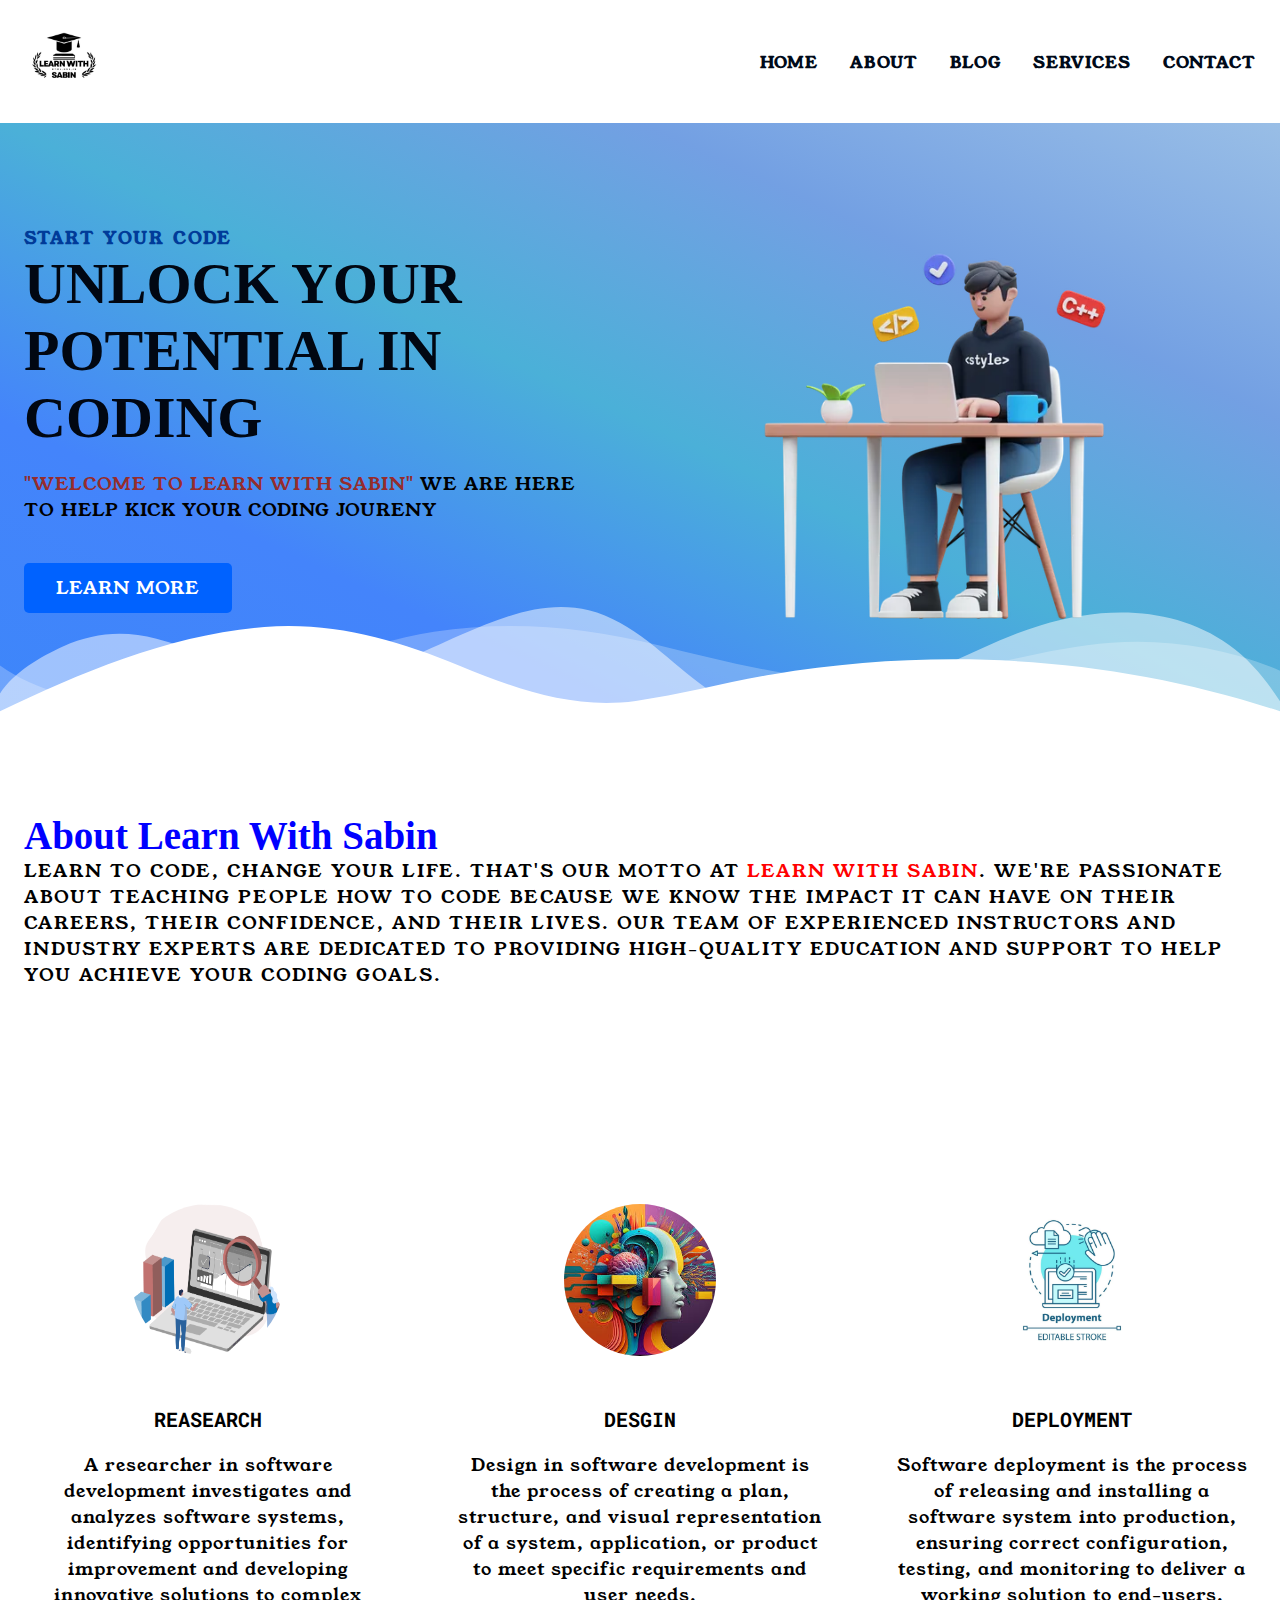
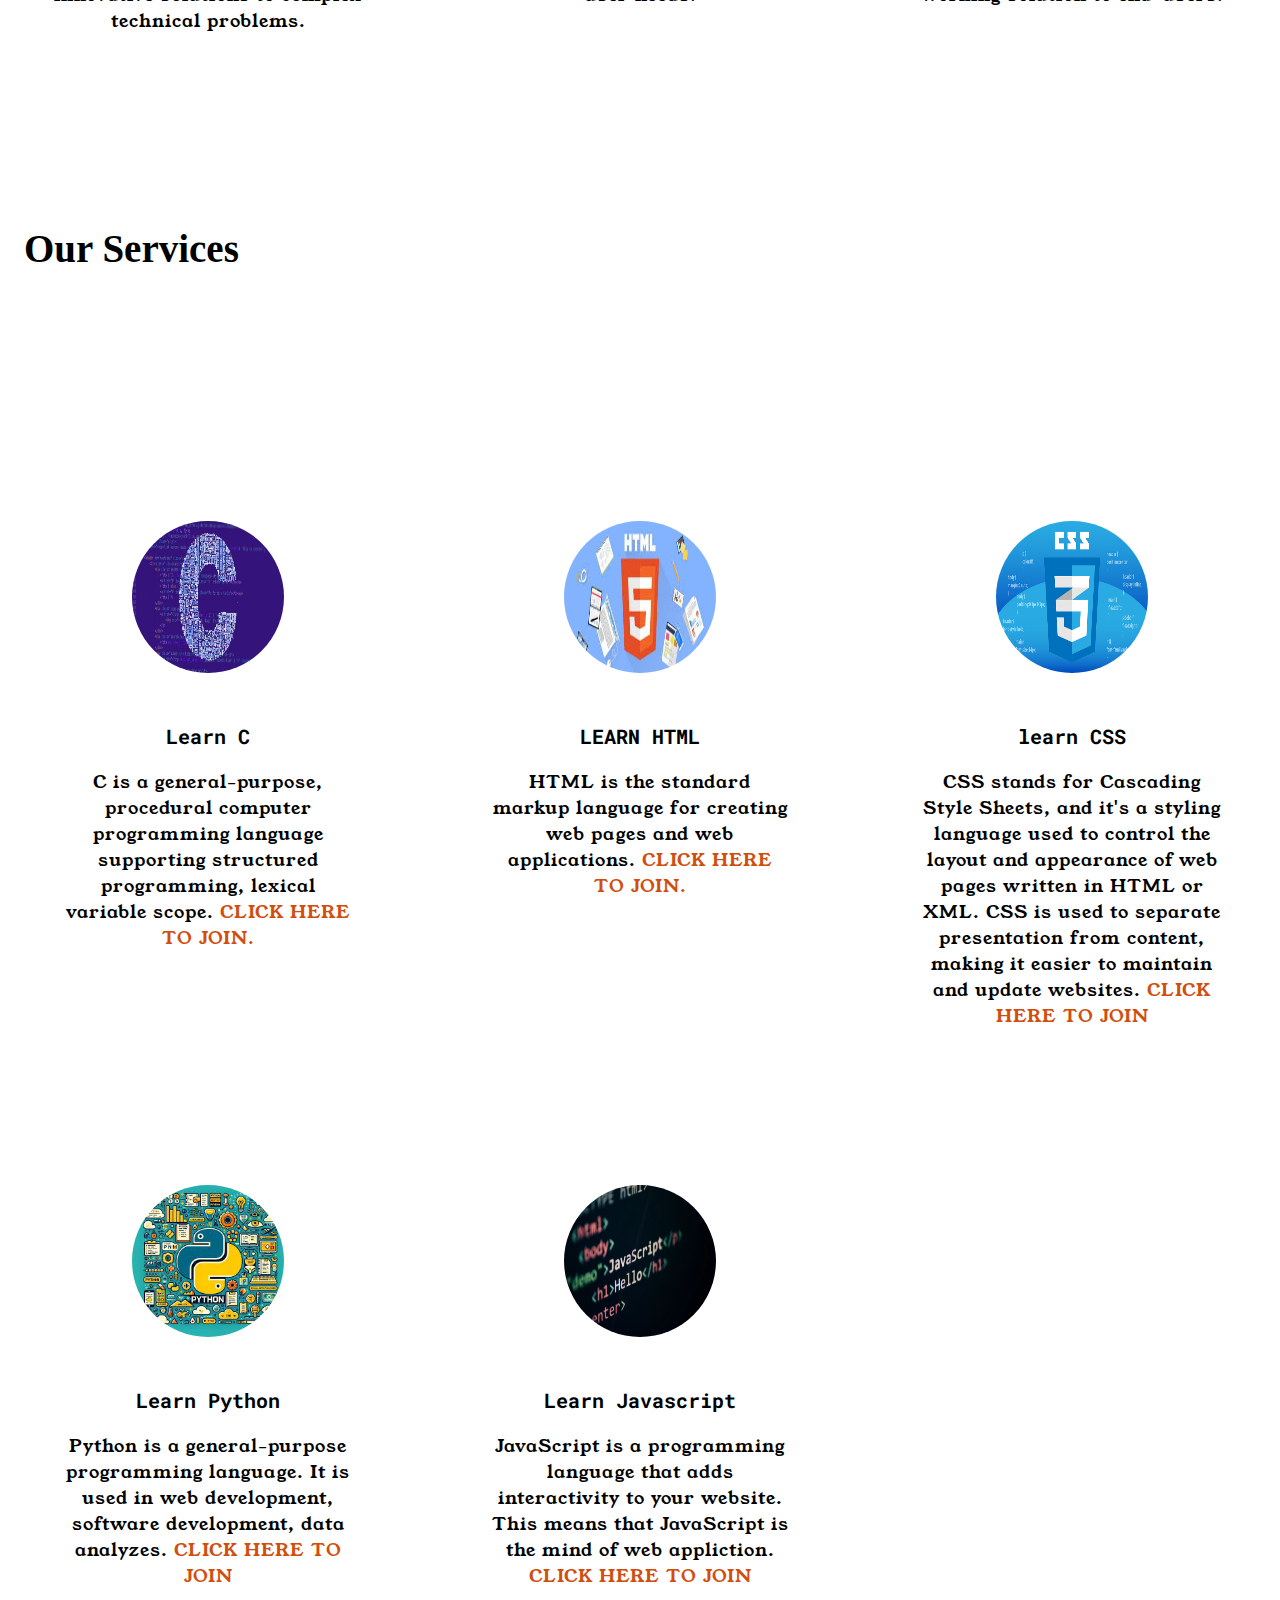
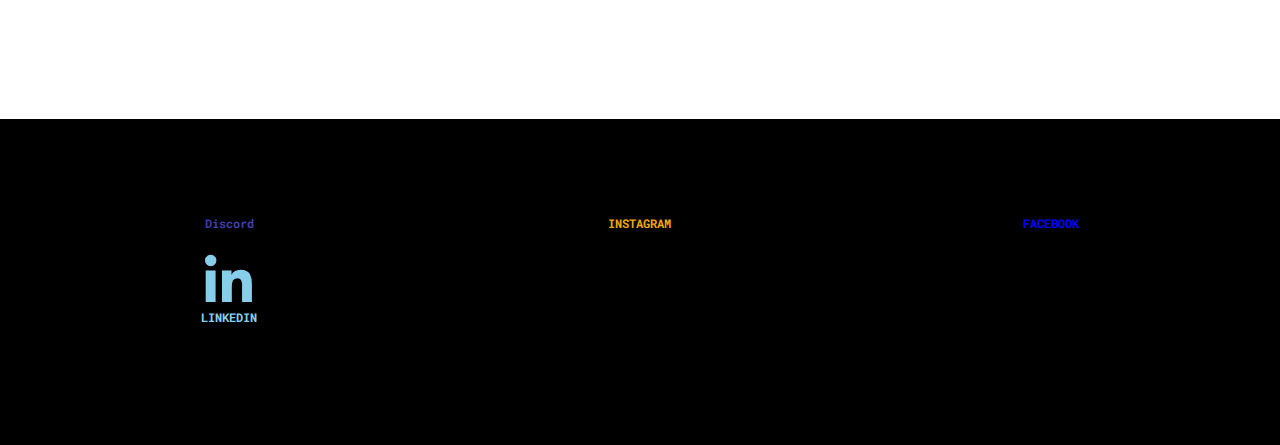
<file: index.html>
<!DOCTYPE html>
<html lang="en">
<head>
    <meta charset="UTF-8">
    <meta name="viewport" content="width=device-width, initial-scale=1.0">
    <title id="HOME">LEARN WITH SABIN</title>
    <link rel="stylesheet" href="style.css">
    <link rel='stylesheet' href='https://cdn-uicons.flaticon.com/2.4.2/uicons-brands/css/uicons-brands.css'>
     <link rel="icon" herf="logo.png" type="image/png">
    <link rel='stylesheet' href='https://cdnjs.cloudflare.com/ajax/libs/font-awesome/6.5.2/css/all.min.css'>
</head>
<body>
<header class="section-nav">
<div class="container" id="home" >
    <div class="nav-bar">
        <a href="index.html">
            <img src="logo.jpg" alt="logo" class="logo" >
        </a>
    </div>
    <nav class="navbar">
        <ul>
            <ls class="nav-item"><a href="index.html" class="nav-link" id="h" ">HOME</a></ls>
            <ls class="nav-item"><a href="about.html" class="nav-link" ">ABOUT</a></ls>

            <ls class="nav-item"><a href="blog.html" class="nav-link" ">BLOG</a></ls>
            <ls class="nav-item"><a href="service.html" class="nav-link" ">SERVICES</a></ls>
            <ls class="nav-item"><a href="contact.html" class="nav-link" ">CONTACT</a></ls>
        </ul>
    </nav>
</div>
</header>
<main>
    <div class="custom-shape-divider-bottom-1719583520">
        <svg data-name="Layer 1" xmlns="http://www.w3.org/2000/svg" viewBox="0 0 1200 120" preserveAspectRatio="none">
            <path d="M0,0V46.29c47.79,22.2,103.59,32.17,158,28,70.36-5.37,136.33-33.31,206.8-37.5C438.64,32.43,512.34,53.67,583,72.05c69.27,18,138.3,24.88,209.4,13.08,36.15-6,69.85-17.84,104.45-29.34C989.49,25,1113-14.29,1200,52.47V0Z" opacity=".25" class="shape-fill"></path>
            <path d="M0,0V15.81C13,36.92,27.64,56.86,47.69,72.05,99.41,111.27,165,111,224.58,91.58c31.15-10.15,60.09-26.07,89.67-39.8,40.92-19,84.73-46,130.83-49.67,36.26-2.85,70.9,9.42,98.6,31.56,31.77,25.39,62.32,62,103.63,73,40.44,10.79,81.35-6.69,119.13-24.28s75.16-39,116.92-43.05c59.73-5.85,113.28,22.88,168.9,38.84,30.2,8.66,59,6.17,87.09-7.5,22.43-10.89,48-26.93,60.65-49.24V0Z" opacity=".5" class="shape-fill"></path>
            <path d="M0,0V5.63C149.93,59,314.09,71.32,475.83,42.57c43-7.64,84.23-20.12,127.61-26.46,59-8.63,112.48,12.24,165.56,35.4C827.93,77.22,886,95.24,951.2,90c86.53-7,172.46-45.71,248.8-84.81V0Z" class="shape-fill"></path>
        </svg>
    </div>
    
    <section class="section-hero">
        
        <div class="container grid grid-two--cols">
            <div class="section-hero--content">
   <p class="subhead">
    START YOUR CODE
   </p>
   <h1 class="herohead">
    UNLOCK YOUR POTENTIAL IN CODING
   </h1>
   <p class="heropara">
   <span style="color: rgb(150, 44, 44);">"WELCOME TO LEARN WITH SABIN"</span>
   WE ARE HERE TO HELP KICK YOUR CODING JOURENY
   </p>
   <div class="hero-button">
    <a href="" class="btn l">LEARN MORE</a>
   </div>
            </div>
            <div class="section-hero--image">
                <figure>
                    <img src="hero.jpg" alt="hero" class="hero-image">
                </figure>
            </div>
        </div>
    </section>
</main>
    <section class="about-section">
        <div class="container">
            <h2 class="section-common-heading" style="color: blue;" > About Learn With Sabin </h2>   
             <p class="section-common-subheading" style="text-transform: uppercase; letter-spacing:2px;" >
                Learn to code, change your life. That's our motto at <span style="color: red;">LEARN WITH SABIN</span>. We're passionate about teaching people how to code because we know the impact it can have on their careers, their confidence, and their lives. Our team of experienced instructors and industry experts are dedicated to providing high-quality education and support to help you achieve your coding goals.
             </p>
        </div>
   <div class="container grid grid-three">
     <div class="about-div">
        <div class="icon">
            <img src="re.png" alt="re">
        </div>
        <h3 class="section-common--title">REASEARCH</h3>
        <p>
            A researcher in software development investigates and analyzes software systems, identifying opportunities for improvement and developing innovative solutions to complex technical problems.
        </p></div>
        <div class="about-div">
            <div class="icon">
                <img src="des.jpg" alt="re" style="border-radius: 50%;">
            </div>
            <h3 class="section-common--title">DESGIN</h3>
            <p>
                Design in software development is the process of creating a plan, structure, and visual representation of a system, application, or product to meet specific requirements and user needs.
            </p>
        </div>
        <div class="about-div">
            <div class="icon">
                <img src="dm.jpg" alt="re" style="border-radius: %;">
            </div>
            <h3 class="section-common--title">DEPLOYMENT</h3>
            <p>
                Software deployment is the process of releasing and installing a software system into production, ensuring correct configuration, testing, and monitoring to deliver a working solution to end-users.
            </p>
        </div>
  </div>

  <div class="container">
    <h2 class="section-common-heading"> Our Services </h2>   
     <p class="section-common-subheading" style="text-transform: capitalize;">
        
    </p>
</div>
  <div class="container grid grid--four">
    <div class="course-div">
        <div class="icon">
            <img src="c.jpg" alt="re">
        </div>
        <h3 class="section-common--title">Learn C</h3>
        <p>
            C is a general-purpose, procedural computer programming language supporting structured programming, lexical variable scope.
            <a href="service.html">CLICK HERE TO JOIN.</a>
        </p>
    </div>
    <div class="course-div">
        <div class="icon">
            <img src="html.jpg" alt="re">
        </div>
        <h3 class="section-common--title">LEARN HTML</h3>
        <p>
            HTML is the standard markup language for creating web pages and web applications.
            <a href="service.html">CLICK HERE TO JOIN.</a>
        </p>
    </div>
    <div class="course-div">
        <div class="icon">
            <img src="css.png" alt="re">
        </div>
        <h3 class="section-common--title">learn CSS</h3>
        <p>
            CSS stands for Cascading Style Sheets, and it's a styling language used to control the layout and appearance of web pages written in HTML or XML. CSS is used to separate presentation from content, making it easier to maintain and update websites.
            <a href="service.html">CLICK HERE TO JOIN</a>  
        </p>
    </div>
    <div class="course-div">
        <div class="icon">
            <img src="py.jpg" alt="re">
        </div>
        <h3 class="section-common--title">Learn Python</h3>
        <p>
            Python is a general-purpose programming language. It is used in web development, software development, data analyzes.
            <a href="service.html">CLICK HERE TO JOIN</a>
        </p>
    </div>
    <div class="course-div">
        <div class="icon">
            <img src="js.jpg" alt="re">
        </div>
        <h3 class="section-common--title">Learn Javascript</h3>
        <p>
        JavaScript is a programming language that adds interactivity to your website. This means that JavaScript is the mind of web appliction.
        <a href="service.html">CLICK HERE TO JOIN</a>
        </p>
    </div>
  </div>
   


    </section>    
<section class="section-course">
    <div class="container">
        <h2 class="section-common-heading">COURSE</h2>
        <p class="section-common-subheading">
            Lorem ipsum, dolor sit   </p>
    </div>
    <div class="container grid grid-three--cols">
   <div class="choose-left--div text-align--right">
    <div class="why-choose--div">
        <p class="common-text--highlight">1</p>
        <h2 class="section-common-heading">COURSE</h2>
        <p class="section-common-subheading">
            Lorem ipsum, dolor sit amet   </p>
    </div>
    <div class="why-choose--div">
        <p class="common-text--highlight">1</p>
        <h2 class="section-common-heading">COURSE</h2>
        <p class="section-common-subheading">
            Lorem ipsum, dolor sit amet  </p>
    </div>
    <div class="why-choose--div">
        <p class="common-text--highlight">1</p>
        <h2 class="section-common-heading">COURSE</h2>
        <p class="section-common-subheading">
            Lorem ipsum, dolor sit  </p>
    </div>
   </div>
<div class="center choose-left--div">
    <div class="why-choose--div">
        <img src="logo.jpg" ">
    </div>
</div>




   <div class="choose-left--div text-align--left">
    <div class="why-choose--div">
        <p class="common-text--highlight">1</p>
        <h2 class="section-common-heading">COURSE</h2>
        <p class="section-common-subheading">
            Lorem ipsum, dolor sit a  </p>
    </div>
    <div class="why-choose--div">
        <p class="common-text--highlight">1</p>
        <h2 class="section-common-heading">COURSE</h2>
        <p class="section-common-subheading">
            Lorem ipsum, dolor sit amet cons  </p>
    </div>
    <div class="why-choose--div">
        <p class="common-text--highlight">1</p>
        <h2 class="section-common-heading">COURSE</h2>
        <p class="section-common-subheading">
            Lorem ipsum, dolor   </p>
    </div>
   </div>
    </div>
</section>
 <div class="scetion-contact-homepage" id="contact">
    <div class="container grid grid-two--cols"  >
        <div class="contact-content">
            <h2 class="contact-title" style="color: red;" >  LWS </h2>
            <p> join free bootcamps to know us better</p>
            <div class="btn">
                <a href="contact.html">
                    start now
                </a> 
            </div>
        </div>
        <div class="contact-image">
            <img src="logo.jpg" style="border-radius: 50%; width:150px;">
        </div>
    </div>
 </div>
   


 <footer>
    <div class="container grid grid--four" style="text-align: center" >
        <div class="footer-div" id="q" ;" >
            <div class="icon"  >
              <a href="https://discord.com/invite/jt9DnQJs">  <i class="fi fi-brands-discord"  style=" color:rgb(62, 62, 172)" ></i>
              </a>  <h1 style="color:rgb(62, 62, 172)"> Discord</h1>
            </div>
            <h3 class="section-common--title"  ></h3>
            <p>
                
            </p>
        </div>
        <div class="footer-div" id="w" >
            <div class="icon">
                <a href="https://www.instagram.com/xtha__sabin?igsh=M284NGszb3V4MHAx">
                <i class="fi fi-brands-instagram"  style="color:rgb(241, 198, 129);  " >
                    
                </i></a>
                <h1 style="color: rgb(237, 167, 4);" >INSTAGRAM</h1>
            </div>
            <h3 class="section-common--title"></h3>
            <p>
              
            </p>
        </div>
        <div class="footer-div" id="e" >
            <div class="icon">
       <a href="https://www.facebook.com/sabin.nayaju?mibextid=ZbWKwL">         <i class="fi fi-brands-facebook"  style=" color:blue" ></i>
       </a>          <h1 style="color: blue;" >FACEBOOK</h1>
            </div>
            <h3 class="section-common--title"></h3>
            <p>
               
            </p>
        </div>
        <div class="footer-div" id="r" >
            <div class="icon">
     <a href="https://www.linkedin.com/in/sabin-nayaju-72438a204?utm_source=share&utm_campaign=share_via&utm_content=profile&utm_medium=android_app">           <i class="fab fa-linkedin-in"  style=" color:skyblue " ></i>
     </a>      <h1 style="color: skyblue;">LINKEDIN</h1>
            </div>
            <h3 class="section-common--title"></h3>
            <p>
              
            </p>
        </div>
       
      </div>
 </footer>

</body>
</html>
</file>
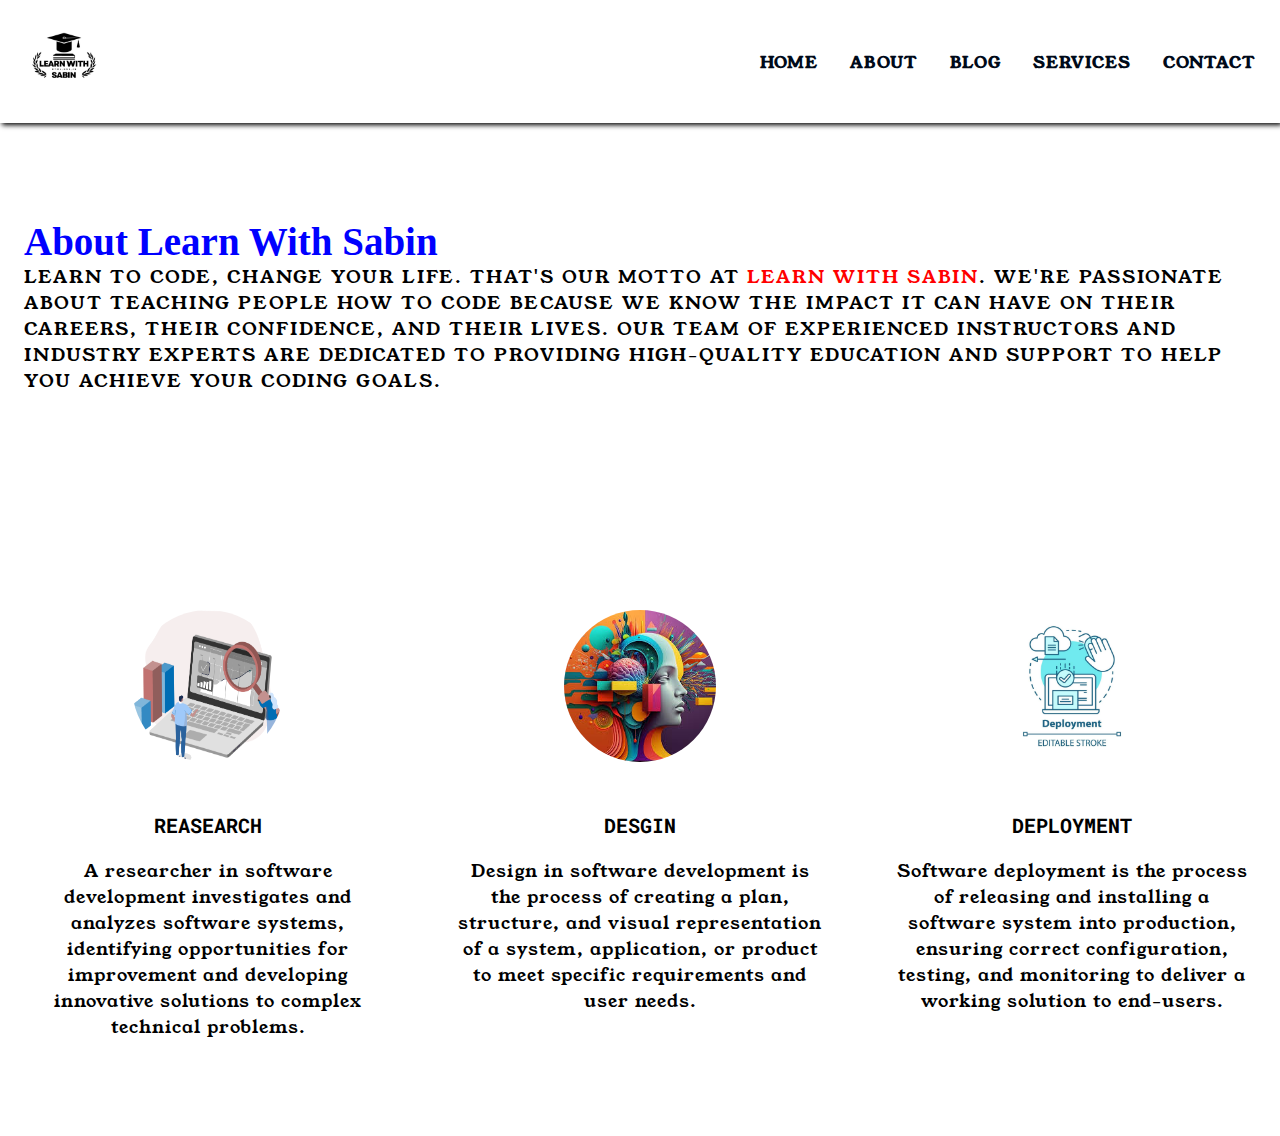
<file: about.html>
<!DOCTYPE html>
<html lang="en">
<head>
    <meta charset="UTF-8">
    <meta name="viewport" content="width=device-width, initial-scale=1.0">
    <title>ABOUT</title>
    <link rel="stylesheet" href="style.css">
</head>
<body>
    <header class="section-nav">
        <div class="container" id="home" >
            <div class="nav-bar">
                <a href="index.html">
                    <img src="logo.jpg" alt="logo" class="logo" >
                </a>
            </div>
            <nav class="navbar">
                <ul>
                    <ls class="nav-item"><a href="index.html" class="nav-link" id="h" ">HOME</a></ls>
                    <ls class="nav-item"><a href="about.html" class="nav-link" ">ABOUT</a></ls>
        
                    <ls class="nav-item"><a href="blog.html" class="nav-link" ">BLOG</a></ls>
                    <ls class="nav-item"><a href="service.html" class="nav-link" ">SERVICES</a></ls>
                    <ls class="nav-item"><a href="contact.html" class="nav-link" ">CONTACT</a></ls>
                </ul>
            </nav>
        </div>
        </header>
        <section class="about-section">
            <div class="container">
                <h2 class="section-common-heading" style="color: blue;" > About Learn With Sabin </h2>   
                 <p class="section-common-subheading" style="text-transform: uppercase; letter-spacing:2px;" >
                    Learn to code, change your life. That's our motto at <span style="color: red;">LEARN WITH SABIN</span>. We're passionate about teaching people how to code because we know the impact it can have on their careers, their confidence, and their lives. Our team of experienced instructors and industry experts are dedicated to providing high-quality education and support to help you achieve your coding goals.
                 </p>
            </div>
       <div class="container grid grid-three">
         <div class="about-div">
            <div class="icon">
                <img src="re.png" alt="re">
            </div>
            <h3 class="section-common--title">REASEARCH</h3>
            <p>
                A researcher in software development investigates and analyzes software systems, identifying opportunities for improvement and developing innovative solutions to complex technical problems.
            </p></div>
            <div class="about-div">
                <div class="icon">
                    <img src="des.jpg" alt="re" style="border-radius: 50%;">
                </div>
                <h3 class="section-common--title">DESGIN</h3>
                <p>
                    Design in software development is the process of creating a plan, structure, and visual representation of a system, application, or product to meet specific requirements and user needs.
                </p>
            </div>
            <div class="about-div">
                <div class="icon">
                    <img src="dm.jpg" alt="re" style="border-radius: %;">
                </div>
                <h3 class="section-common--title">DEPLOYMENT</h3>
                <p>
                    Software deployment is the process of releasing and installing a software system into production, ensuring correct configuration, testing, and monitoring to deliver a working solution to end-users.
                </p>
            </div>
      </div>
       

</body>
</html>
</file>
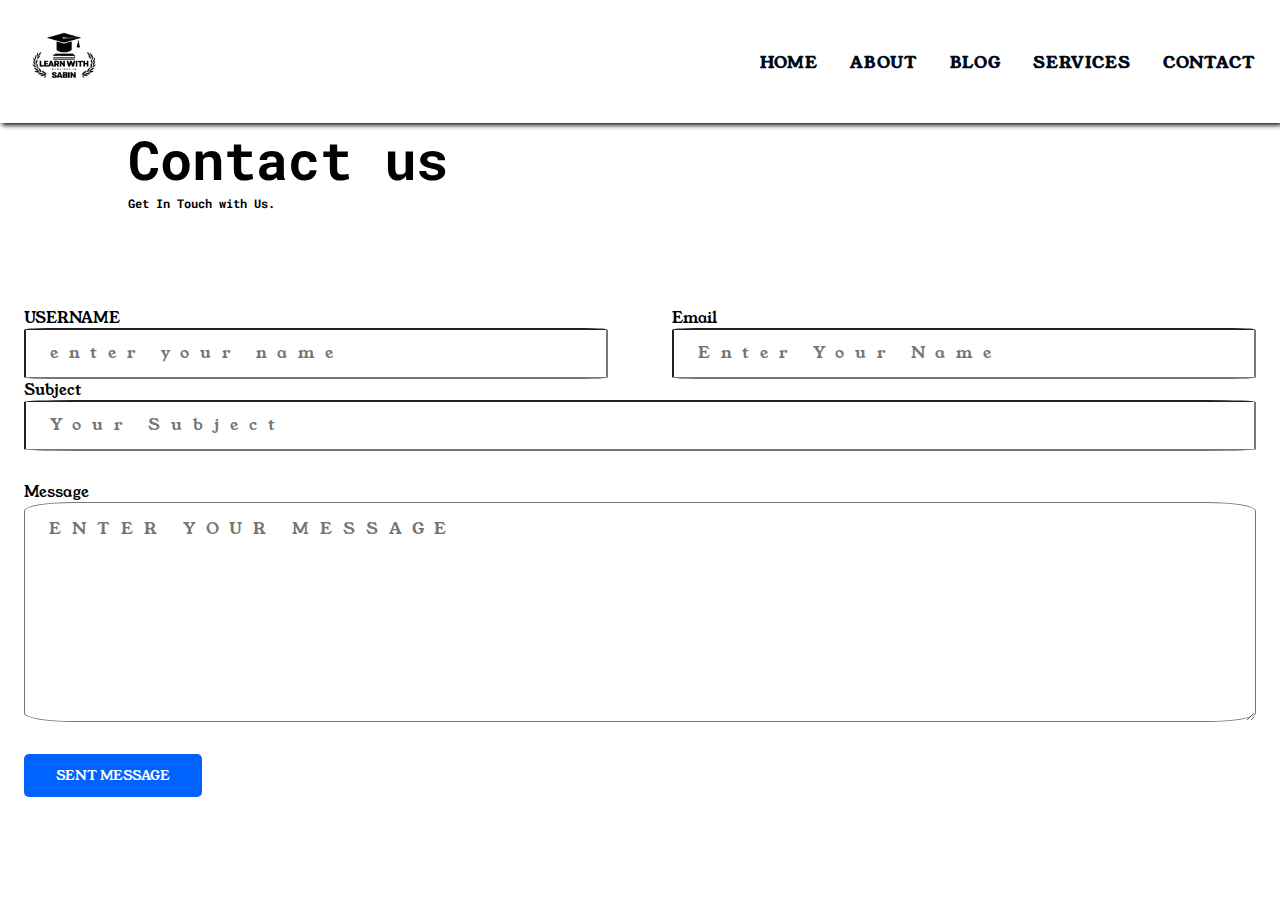
<file: contact.html>
<!DOCTYPE html>
<html lang="en">
<head>
    <meta charset="UTF-8">
    <meta name="viewport" content="width=device-width, initial-scale=1.0">
    <title>CONTACT</title>
    <link rel="stylesheet" href="style.css">
</head>
<body>
    <header class="section-nav">
        <div class="container" id="home" >
            <div class="nav-bar">
                <a href="index.html">
                    <img src="logo.jpg" alt="logo" class="logo" >
                </a>
            </div>
            <nav class="navbar">
                <ul>
                    <ls class="nav-item"><a href="index.html" class="nav-link" id="h" ">HOME</a></ls>
                    <ls class="nav-item"><a href="about.html" class="nav-link" ">ABOUT</a></ls>
        
                    <ls class="nav-item"><a href="blog.html" class="nav-link" ">BLOG</a></ls>
                    <ls class="nav-item"><a href="service.html" class="nav-link" ">SERVICES</a></ls>
                    <ls class="nav-item"><a href="contact.html" class="nav-link" ">CONTACT</a></ls>
                </ul>
            </nav>
        </div>
        </header>
        <h1 style="font-size:6vh; margin-left:10vw; display: block;">
            Contact us
        </h1>
        <h1 style="margin-left: 10vw;">
            Get In Touch with Us.
        </h1>
        <div class="container gid grid-two--cols mb-3" >
      <div class="contact-contain">
        <form action="https://api.web3forms.com/submit" method="POST">
            <div class="grid grid-two--cols">
                <input type="hidden" name="access_key" value="9f9c7243-072f-471e-9b45-183b94ab6475">
                <div>
                    <label for="username"> USERNAME</label>
                    <input type="text" name="username" id="username" required autocomplete="off" placeholder="enter your name"/>
 </div><div>
                    <label for="email"> Email</label>
                    <input type="email" name="email" id="email" required autocomplete="off" placeholder="Enter Your Name"/>
                </div>
            </div>
            <div class="mb-3">
                <label for="subject">Subject</label>
                <input type="text" name="subject" id="subject" required autocomplete="off" placeholder="Your Subject"/>
            
            </div>
            <div class="mb-3">
              
                <label for="message">Message</label>
                 <textarea name="message" id="message" cols="30" rows="10" placeholder="ENTER YOUR MESSAGE"></textarea>
            </div>
            <button type="submit" class="btn btn-submit">SENT MESSAGE</button>
        </form>
      </div>
        </div>
       
</body>
</html>
</file>
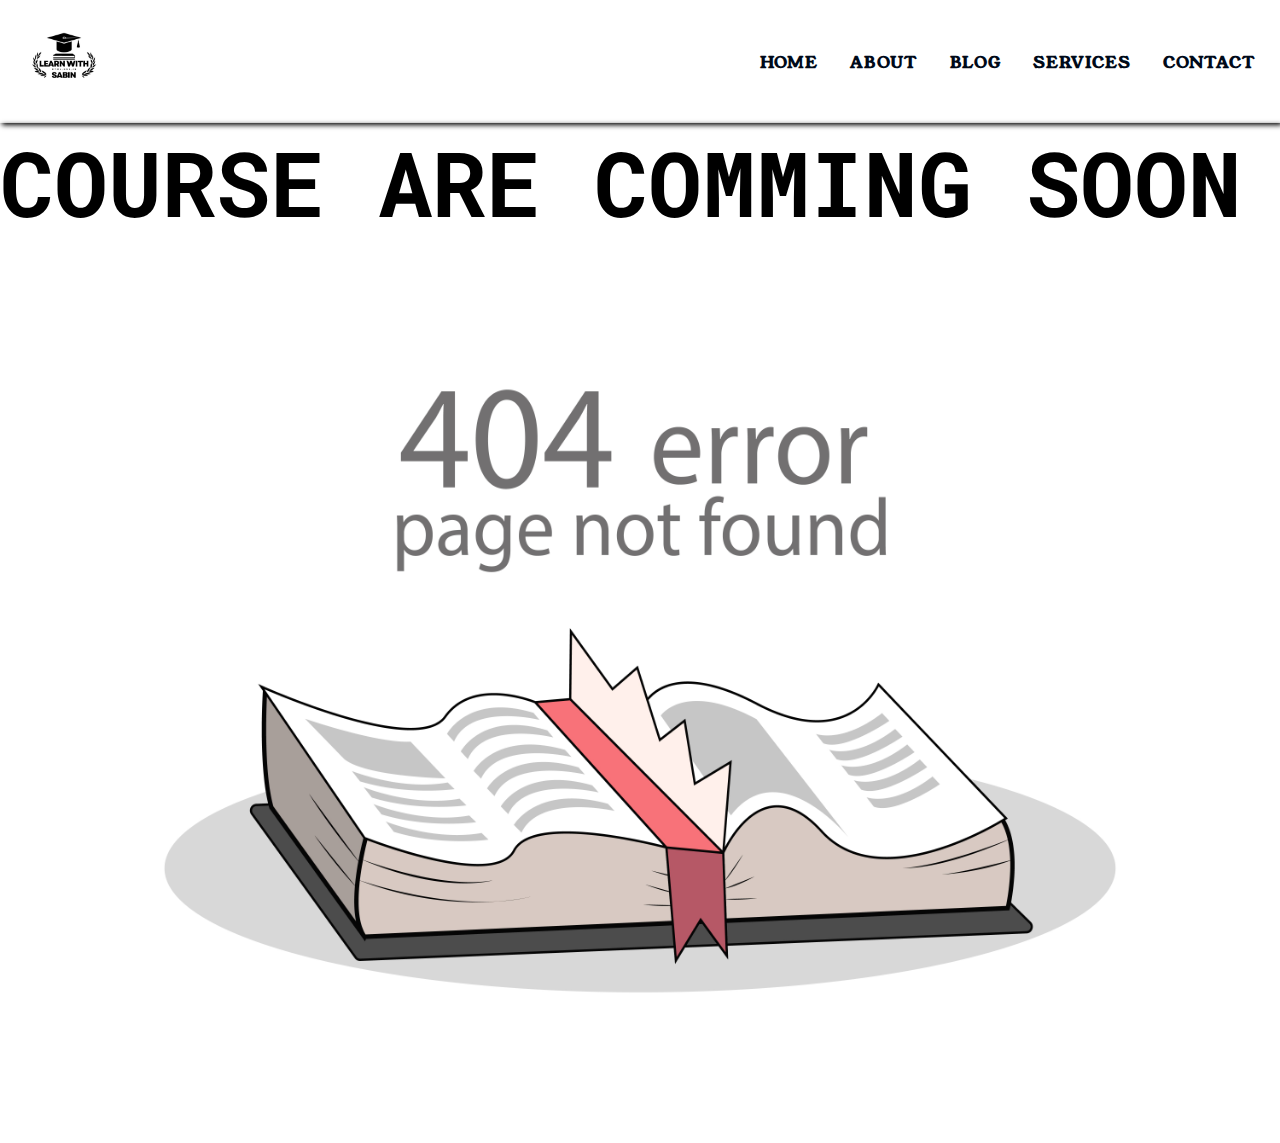
<file: service.html>
<!DOCTYPE html>
<html lang="en">
<head>
    <meta charset="UTF-8">
    <meta name="viewport" content="width=device-width, initial-scale=1.0">
    <title>BLOG</title>
    <link rel="stylesheet" href="style.css">
</head>
<body>
    <header class="section-nav">
        <div class="container" id="home" >
            <div class="nav-bar">
                <a href="index.html">
                    <img src="logo.jpg" alt="logo" class="logo" >
                </a>
            </div>
            <nav class="navbar">
                <ul>
                    <ls class="nav-item"><a href="index.html" class="nav-link" id="h" ">HOME</a></ls>
                    <ls class="nav-item"><a href="about.html" class="nav-link" ">ABOUT</a></ls>
        
                    <ls class="nav-item"><a href="blog.html" class="nav-link" ">BLOG</a></ls>
                    <ls class="nav-item"><a href="service.html" class="nav-link" ">SERVICES</a></ls>
                    <ls class="nav-item"><a href="contact.html" class="nav-link" ">CONTACT</a></ls>
                </ul>
            </nav>
        </div>
        </header>
        <h1 style="font-size: 10vh; box-shadow: 2px 2px 5px black;">
           COURSE ARE COMMING SOON 
        </h1>
        <div class="error" style="height: 200px;" >
            <img src="error.jpg" alt="er" style="height:100vh; width:calc(100%);">
        </diV>
       
</body>
</html>
</file>
<file: style.css>
@import url('https://fonts.googleapis.com/css2?family=Young+Serif&display=swap');
@import url('https://fonts.googleapis.com/css2?family=Roboto+Mono:ital,wght@0,100..700;1,100..700&display=swap');
*{
    margin: 0;
    padding: 0;
    box-sizing: border-box;
    font-family: "Young Serif",serif;
}
html{
    font-size:62.5% ;
}
p,ls,a{
    font-size: 1.8rem;
    letter-spacing: 0.1rem;
    font-weight: 400;
}
h1,h2,h3,h4,h6,h5{
    font-family: "Roboto Mono", monospace;
}
a{
    text-decoration: none;
    color: var(--para-color);
}
.container {
    max-width: 142rem;
    margin: 0 auto;
    padding: 9.6rem 2.4rem;

}
.section-nav{
    width: 100%;
    box-shadow: 2px 2px 5px black;
}
.section-nav .container{
    display: flex;
    justify-content: space-between;
   align-items: center;
   padding: 1.8rem 0;
   padding: 1.8rem 2.4rem;
}
.section-nav .navbar ul{
    display: flex;
    gap: 3.2rem;
    & ls a{
        color: var(--heading-color);
        text-transform: uppercase;
        font-weight: 600;
        display: inline-block;
        font-size: 1.6rem;
        position: relative;
        line-height: 1.5;
         &::after {
            content: "";
            position: absolute;
            bottom: 0;
            left: 0;
            width: 0%;
            transition: all .3s linear;
            -webkit-transition: all .3s linear;
            -moz-transition: all .3s linear;
            -ms-transition: all .3s linear;
            -o-transition: all .3s linear;
            border-bottom: 0.2rem solid var(--main-color);
}     
    }
    & ls a:hover:after{
           width: 100%;
          
    }
    
}
:root{
    --main-color: #0062ff ;
    --supporting-color:white;
    --font-color: #424242;
    --bg-color:#ffffff;
    --heading-color:#000a19;
    --para-color: #d14e0d;
    --test:#070101;
    --white-color:white;
    --bnt-hover-bg-color: #003b99;
    --btn-box-shadow:rgba(100, 100, 111, 0.2) 0px 7px 28px 0px; 
    --hero-heading-color: #010712;
    --suporting-color:rgb(146, 181, 238);
}
.grid{
    display: grid;

}
.grid-two--cols{
    grid-template-columns: repeat(2,1fr);
}

.btn{
    display: inline-block;
    padding: 1.2rem 3.2rem;
    background-color: var(--main-color);
    color: var(--white-color);
    border-radius:0.5rem ;
    -webkit-border-radius:0.5rem ;
    -moz-border-radius:0.5rem ;
    -ms-border-radius:0.5rem ;
    -o-border-radius:0.5rem ;
}
.btn:hover{
    cursor: pointer;
    background-color: var(--bnt-hover-bg-color);
    box-shadow: var(--btn-box-shadow);
}
main{
    background-image: linear-gradient(to top right, #3d86fa,#4484fb,rgb(75, 176, 216),hwb(216 45% 11%),rgb(153, 190, 230));
    position: relative;
}
.section-hero .grid{
    align-items: center;
    gap: 6.4rem;
    & .subhead{
        text-transform: uppercase;
        letter-spacing: 0.2rem;
        font-size: 1.7rem;
        word-spacing: .2rem;
        color: var(--bnt-hover-bg-color);
        font-weight: 700;
    }

    & .herohead{
        font-size: 5.8rem;
        font-family: 'Times New Roman', Times, serif;
        color: var(--hero-heading-color);
    }
    & .heropara{
        margin: 2rem 0 4rem 0;
       
    }
}


.section-hero--image{
    width: 100%;
    height: 100%;
    transform: scaleX(1);
    -webkit-transform: scaleX(1);
    -moz-transform: scaleX(1);
    -ms-transform: scaleX(1);
    -o-transform: scaleX(1);
}
.custom-shape-divider-bottom-1719583520 {
    position: absolute;
    bottom: 0;
    left: 0;
    width: 100%;
    overflow: hidden;
    line-height: 0;
    transform: rotate(180deg);
}

.custom-shape-divider-bottom-1719583520 svg {
    position: relative;
    display: block;
    width: calc(100% + 1.3px);
    height: 140px;
}

.custom-shape-divider-bottom-1719583520 .shape-fill {
    fill: #FFFFFF;
}
.section-common-heading{
    font-size: 3.9rem;
    font-weight:900;
 font-family: 'Times New Roman', Times, serif;
}
.about-section .about-div{
    text-align: center;
    
}
.course-div{
    text-align: center;
}

.about-section img{
    padding: 2.4rem;
    background-color: var(--supporting-color);
    width: 20rem;
    height: 20rem;
    border-radius: 50%;
    -webkit-border-radius: 50%;
    -moz-border-radius: 50%;
    -ms-border-radius: 50%;
    -o-border-radius: 50%;
}
.section-common--title{
    color: var();
    font-size: 2rem;
    margin: 2.4rem 0 2rem 0;
}
.grid-three{
    grid-template-columns: repeat(3,1fr);
}
.about-div .icon:hover{
    transform: rotate(360deg);
    -webkit-transform: rotate(360deg);
    -moz-transform: rotate(360deg);
    -ms-transform: rotate(360deg);
    -o-transform: rotate(360deg);
}
.about-div .icon{
    transition: all 0.8s ease-in-out 0.2s;
    -webkit-transition: all 0.8s ease-in-out 0.2s;
    -moz-transition: all 0.8s ease-in-out 0.2s;
    -ms-transition: all 0.8s ease-in-out 0.2s;
    -o-transition: all 0.8s ease-in-out 0.2s;
}
.about-section .grid{
   gap: 6.4rem;

}
.grid--four{
    grid-template-columns: repeat(4,1fr);
}
.course-div .grid{
    gap: 6.4rem;

}
 .course-div:hover{
    box-shadow: var(--btn-box-shadow);
    transform: scale(1.001);
    -webkit-transform: scale(1.001);
    -moz-transform: scale(1.001);
    -ms-transform: scale(1.001);
    -o-transform: scale(1.001);
    border-radius: 5%;
    -webkit-border-radius: 5%;
    -moz-border-radius: 5%;
    -ms-border-radius: 5%;
    -o-border-radius: 5%;
}
.course-div{
    padding: 3.4rem;
}
.section-course .text-align--right .why-choose--divd{
   display: flex;
   flex-direction: column;
   justify-self: start;
   align-items: end;
   text-align: right;
}
.common-text--highlight{
    width: 3rem;
    aspect-ratio: 1;
    background-color: var(--suporting-color);
    border-radius: 50%;
    -webkit-border-radius: 50%;
    -moz-border-radius: 50%;
    -ms-border-radius: 50%;
    -o-border-radius: 50%;
    display: flex;
    justify-content: center;
    align-items: center;
    font-size: 2.4rem;
    font-family: 'Times New Roman', Times, serif;
    font-weight: 700;
    color: #0062ff;
}
.grid-three--cols{
    grid-template-columns: repeat(3,1fr);
}
.choose-left--div{
       letter-spacing: 2rem;
}
.why-choose--div{
    padding-bottom: 5rem;
}
.scetion-contact-homepage{
     width: 50%;
     min-height: 10rem;
     margin: 0 auto;
     box-shadow: var(--btn-box-shadow);
     margin-bottom: 2rem;
     border-radius:0.2rem ;
     -webkit-border-radius:0.2rem ;
     -moz-border-radius:0.2rem ;
     -ms-border-radius:0.2rem ;
     -o-border-radius:0.2rem ;

     & .grid
{
        align-items: center;
    }
  
}
.scetion-contact-homepage img{
    width: 80%;
    min-height:25px ;
}
.contact-title{
    font-size: 3.8rem;
    line-height: 1.2rem;
}
.contact-content p{
    margin: 1.2rem 0 2.4rem 0;
}
.footer-div img{
    height: 20px;
    width: 20px;
}
footer{
    background-color: black;
    padding-top:rem ;
    
    
}
footer *{
    color: white;
}
.scetion-contact-homepage{
    position: relative;
    bottom: -15rem;
    z-index: 2;
    background-color: rgb(246, 238, 238);
    border-radius: 5%;
    -webkit-border-radius: 5%;
    -moz-border-radius: 5%;
    -ms-border-radius: 5%;
    -o-border-radius: 5%;
}

@media only screen and (max-width: 1400px){
    body{
      font-size: 56.25;
}
figure img{
    width: 90%;
}
.custom-shape-divider-bottom-1719583520 svg {
    position: relative;
    display: block;
    width: calc(100% + 1.3px);
    height: 120px;
}
}
@media only screen and (max-width: 1289px){
    body{
        font-size: 60%;
    }
    .grid--four{
        grid-template-columns: repeat(3,1fr);
    }
}

@media only screen and (max-width:998px) {
    .grid--four,.grid-three,.grid-two--cols,.grid-three--cols{
        grid-template-columns: 1fr;

    }
    .section-hero{
        height: auto;
        padding: 5rem;
        height: auto;
        & .grid-two--cols{
            grid-template-columns: 1fr;
            & .section-hero--content{
                order: 2;
            }
            & .section-hero--image{
                order: 1;
            }
            img{
                width: 70%;
            }
            
            
        }
    }
}

@media only screen and (max-width: 768px){
    .grid--four,.grid-three,.grid-two--cols,.grid-three--cols{
        grid-template-columns: 1fr;

    }
  .section-nav .container{
    display: flex;
    flex-direction: column;

  }
}
@media only screen and (max-width:1100px){
  .grid-three--cols{
    grid-template-columns: 1fr;
  
  }
  .text-align--left{
  order: 2;
  }
  .text-align--right{
      order: 3;
  }
  .center{
    order: 1;
  }
}
/* existing code remains the same */

@media only screen and (max-width: 550px) {
    /* make text smaller */
    p, ls, a {
      font-size: 1.1rem;
    }
    h1, h2, h3, h4, h5, h6 {
      font-size: 2.2rem;
    }
    .section-common-heading {
      font-size: 2.5rem;
    }
    .section-common--title {
      font-size: 1.6rem;
    }
    .contact-title {
      font-size: 2.5rem;
    }
    .contact-content p {
      font-size: 1.4rem;
    }
    /* adjust grid layouts */
    .grid, .grid-two--cols, .grid-three, .grid--four, .grid-three--cols {
      grid-template-columns: 1fr;
    }
    .footer-div i,h1{
        font-size: 1.5vh;
    }
    /* adjust padding and margins */
    .container {
      padding: 2.4rem 1.2rem;
    }
    .section-hero {
      padding: 3.2rem 1.2rem;
    }
    .about-section img {
      width: 15rem;
      height: 15rem;
    }
    .course-div {
      padding: 2.4rem;
    }
    .scetion-contact-homepage {
      width: 80%;
      margin-bottom: 2.4rem;
    }
    .why-choose--div img{
        min-width:150px; width: 120px;
    }
    .section-course .grid{
        display: block;
        justify-content: center;
    }
.section-nav .navbar ul ls a{
    font-size:2.5vw;
}
.section-nav{
    height: 50px;
    padding: 1rem 2.rem;
    padding-left: 1px;
    padding-right: 2px;
}
.nav-bar img{
    width: 50px;
    display: ;
    position: absolute;
    top: 0;
    left:0;
} 
#h{
    display: none;
}
.custom-shape-divider-bottom-1719583520 svg {
    position: relative;
    display: block;
    width: calc(100% + 1.3px);
    height: 30px;
}
#contact{
    width: 120px;
    height: 2px;
}
#contact .grid-two--cols .contact-content{
    order: 1;
}
#contact img{
    width: 90px;
    height: 100px;
}
.contact-content{
    margin-top: 20px;
}


    
  }
  .logo{
    width: 80px; height: auto;
  }
  .section-course{
    display: none;
  }
  .section-hero--image .logo{
    animation: 2s linear ;
    -webkit-animation:image 2s linear ;
}
footer .icon:hover{
    transform: scale(1.2);
    -webkit-transform: scale(1.2);
    -moz-transform: scale(1.2);
    -ms-transform: scale(1.2);
    -o-transform: scale(1.2);
}
#contact{
    display:none;
}
.footer-div i{
    font-size: 6vh;
}




.section-hero--image,.course-div{
    animation: sab 1s linear ;
    -webkit-animation: sab 1s linear ;
}
@keyframes sab {
    0% {
      transform: translateY(100%);
      opacity: 0;
    }
    25% {
      transform: translateY(50%);
      opacity: 0.5;
    }
    50% {
      transform: translateY(20%);
      opacity: 0.8;
    }
    75% {
      transform: translateY(10%);
      opacity: 0.9;
    }
    100% {
      transform: translateY(0);
      opacity: 1;
    }
  }
  .mb-3{
    margin-bottom: 3rem;
  }

  label{
    display: block;
    text-transform: capitalize;
    font-size: 1.5rem;
  }
  input,textarea{
    width: 100%;
    padding: 1.4rem 2.4rem;
    letter-spacing: 0.3rem;
    border-radius: 4%;
    -webkit-border-radius: 4%;
    -moz-border-radius: 4%;
    -ms-border-radius: 4%;
    -o-border-radius: 4%;
}
  .contact-contain .grid{
    gap: 6.4rem;
  }
  ::placeholder{
    font-size: 1.6rem;
    letter-spacing: 1.1rem;
  }
  .btn-submit{
    text-decoration: none;
   border: 0;
  }
</file>
